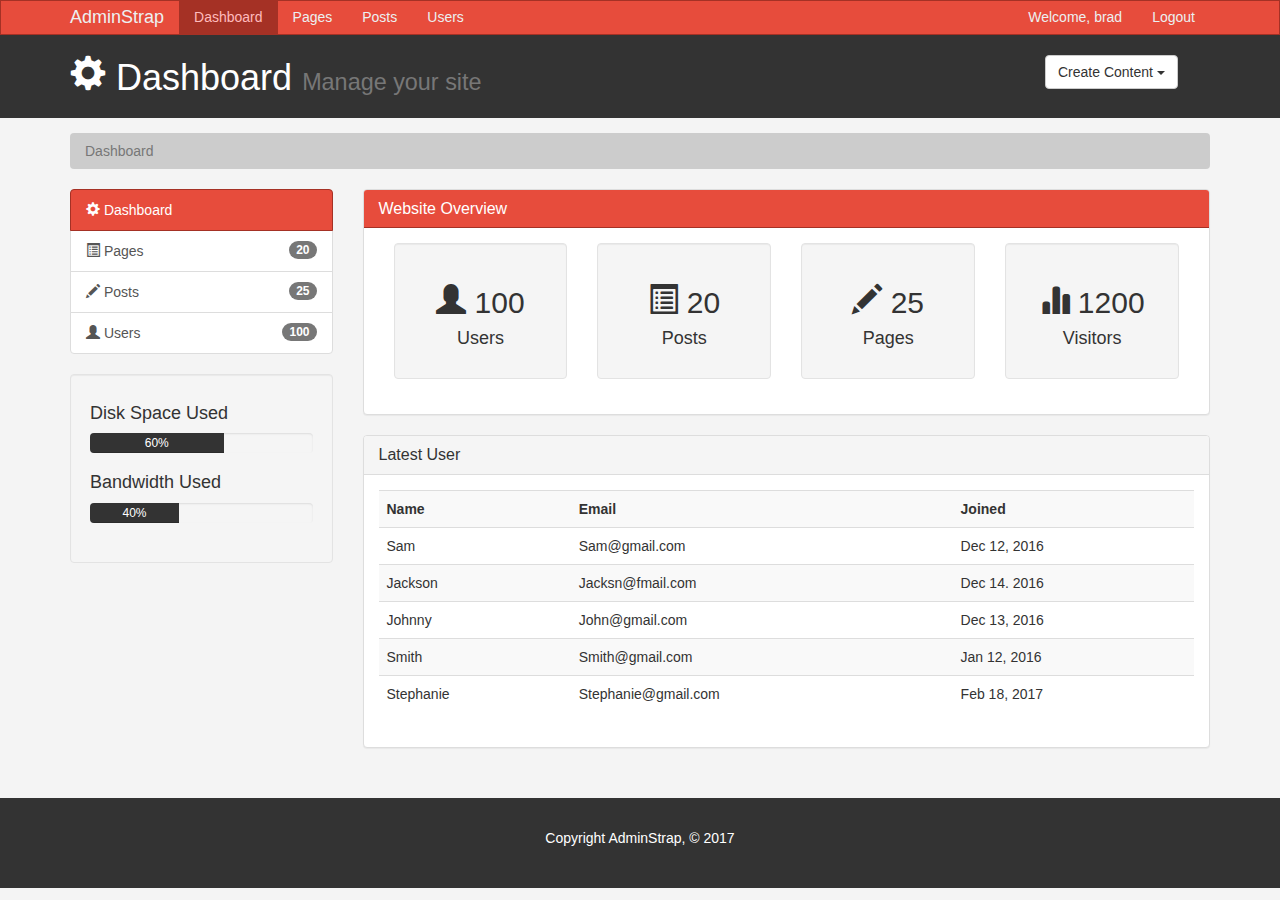
<file: website bootstra2/index.html>
<!DOCTYPE html>
<html lang="en">

<head>
    <meta charset="utf-8">
    <meta http-equiv="X-UA-Compatible" content="IE=edge">
    <meta name="viewport" content="width=device-width, initial-scale=1">
    <title>Admin Area | Dashboard</title>
    <!-- The above 3 meta tags *must* come first in the head; any other head content must come *after* these tags -->
    <title>Bootstrap 101 Template</title>

    <!-- Bootstrap -->
    <link href="css/bootstrap.min.css" rel="stylesheet">
    <link href="css/style.css" rel="stylesheet">
    <script src="http://cdn.ckeditor.com/4.6.2/standard/ckeditor.js"></script>
    <!--<link href="C:\Users\Akash\Desktop\website bootstra2\font-awesome-4.7.0\css\font-awesome.min.css" rel="stylesheet">-->
    <!-- HTML5 shim and Respond.js for IE8 support of HTML5 elements and media queries -->
    <!-- WARNING: Respond.js doesn't work if you view the page via file:// -->
    <!--[if lt IE 9]>
      <script src="https://oss.maxcdn.com/html5shiv/3.7.3/html5shiv.min.js"></script>
      <script src="https://oss.maxcdn.com/respond/1.4.2/respond.min.js"></script>
    <![endif]-->
</head>

<body>
    <nav class="navbar navbar-default">
        <div class="container">
            <div class="navbar-header">
                <button type="button" class="navbar-toggle" data-toggle="collapse" data-target=".navbar-collapse">
                    <span class="icon-bar"></span>
                    <span class="icon-bar"></span>
                    <span class="icon-bar"></span>
                    <span class="icon-bar"></span>
                </button>
                <a href="#" class="navbar-brand">AdminStrap</a>
            </div>
            <div class="navbar-collapse collapse" id="navbar">
                <ul class="nav navbar-nav">
                    <li class="active"><a href="index.html">Dashboard</a></li>
                    <li><a href="pages.html">Pages</a></li>
                    <li><a href="posts.html">Posts</a></li>
                    <li><a href="users.html">Users</a></li>
                </ul>
                <ul class="nav navbar-nav navbar-right">
                    <li><a href="#">Welcome, brad</a></li>
                    <li><a href="login.html">Logout</a></li>
                </ul>
            </div>
        </div>
    </nav>
    <!--End of Navigation-->

    <header id="header">
        <div class="container">
            <div class="row">
                <div class="col-md-10">
                    <h1><span class="glyphicon glyphicon-cog"></span> Dashboard <small>Manage your site</small></h1>
                </div>
                <div class="col-md-2">
                    <div class="dropdown create">
                        <button class="btn btn-default dropdown-toggle" type="button" id="dropdownMenu1" data-toggle="dropdown" aria-haspopup="true"
                            aria-expanded="true">Create Content
                            <span class="caret"></span>
                            </button>
                            <ul class="dropdown-menu">
                                <li><a type="button" data-toggle="modal" data-target="#addPage">Add Page</a></li>
                                <li><a href="#">Add Post</a></li>
                                <li><a href="#">Add Users</a></li>
                            </ul>
                    </div>
                    <!--End of dropdown-->
                </div>
            </div>
        </div>
    </header>
    <!--End header-->

    <section id="breadcrumb">
        <div class="container">
            <ol class="breadcrumb">
                <li class="breadcrumb-item active">Dashboard</li>
            </ol>
        </div>
    </section>

    <!--Main-->
    <section id="main">
        <div class="container">
            <div class="row">
                <div class="col-md-3">
                    <div class="list-group">
                        <a href="index.html" class="list-group-item active main-color-bg"><span class="glyphicon glyphicon-cog"></span> Dashboard</a>
                        <a href="pages.html" class="list-group-item"><span class="glyphicon glyphicon-list-alt"></span> Pages <span class="badge">20</span></a>
                        <a href="posts.html" class="list-group-item"><span class="glyphicon glyphicon-pencil"></span> Posts <span class="badge">25</span></a>
                        <a href="users.html" class="list-group-item"><span class="glyphicon glyphicon-user"></span> Users <span class="badge">100</span></a>
                    </div>

                    <div class="well">
                        <h4>Disk Space Used</h4>
                        <div class="progress">
                            <div class="progress-bar" role="progressbar" aria-valuenow="60" aria-valuemin="0" aria-valuemax="100" style="width: 60%;">
                                60%
                            </div>
                        </div>
                        <h4>Bandwidth Used</h4>
                        <div class="progress">
                            <div class="progress-bar" role="progressbar" aria-valuenow="60" aria-valuemin="0" aria-valuemax="100" style="width: 40%;">
                                40%
                            </div>
                        </div>
                    </div>
                </div>
                <div class="col-md-9">
                    <!--Website Overview-->
                    <div class="panel panel-default">
                        <div class="panel-heading main-color-bg">
                            <h3 class="panel-title">Website Overview</h3>
                        </div>
                        <div class="panel-body">
                            <div class="col-md-3">
                                <div class="well dash-box col">
                                    <h2><span class="glyphicon glyphicon-user"></span> 100</h2>
                                    <h4>Users</h4>
                                </div>
                            </div>
                            <div class="col-md-3">
                                <div class="well dash-box">
                                    <h2><span class="glyphicon glyphicon-list-alt"></span> 20</h2>
                                    <h4>Posts</h4>
                                </div>
                            </div>
                            <div class="col-md-3">
                                <div class="well dash-box">
                                    <h2><span class="glyphicon glyphicon-pencil"></span> 25</h2>
                                    <h4>Pages</h4>
                                </div>
                            </div>
                            <div class="col-md-3">
                                <div class="well dash-box">
                                    <h2><span class="glyphicon glyphicon-stats"></span> 1200</h2>
                                    <h4>Visitors</h4>
                                </div>
                            </div>
                        </div>
                    </div>
                    <!--Latest user-->
                    <div class="panel panel-default">
                        <div class="panel-heading">
                            <h3 class="panel-title">Latest User</h3>
                        </div>
                        <div class="panel-body">
                            <table class="table table-striped table-hover table-responsive">
                                <tr>
                                    <th>Name</th>
                                    <th>Email</th>
                                    <th>Joined</th>
                                </tr>
                                <tr>
                                    <td>Sam</td>
                                    <td>Sam@gmail.com</td>
                                    <td>Dec 12, 2016</td>
                                </tr>
                                <tr>
                                    <td>Jackson</td>
                                    <td>Jacksn@fmail.com</td>
                                    <td>Dec 14. 2016</td>
                                </tr>
                                <tr>
                                    <td>Johnny</td>
                                    <td>John@gmail.com</td>
                                    <td>Dec 13, 2016</td>
                                </tr>
                                <tr>
                                    <td>Smith</td>
                                    <td>Smith@gmail.com</td>
                                    <td>Jan 12, 2016</td>
                                </tr>
                                <tr>
                                    <td>Stephanie</td>
                                    <td>Stephanie@gmail.com</td>
                                    <td>Feb 18, 2017</td>
                                </tr>
                            </table>
                        </div>
                    </div>
                </div>
            </div>
        </div>
    </section>

      <footer id="footer" class="footer">
        <p>Copyright AdminStrap, &copy; 2017</p>
    </footer>

    <!--Modal-->

    <!--Add page-->
    <div class="modal fade" id="addPage" tabindex="-1" role="dialog">
        <div class="modal-dialog" role="document">
            <div class="modal-content">
                <form>
                    <div class="modal-header">
                        <button type="button" class="close" data-dismiss="modal">&times;</button>
                        <h4 class="modal-title">Add Page</h4>
                    </div>
                    <div class="modal-body">
                        <div class="form-group">
                            <label>Page Title</label>
                            <input type="text" class="form-control" placeholder="Page Title">
                        </div>
                        <div class="form-group">
                            <label>Page Body</label>
                            <textarea name="editor1" class="form-control" placeholder="Page Body"></textarea>
                        </div>
                        <div class="checkbox">
                            <label>
                            <input type="checkbox">Published</label>
                        </div>
                        <div class="form-group">
                            <label>Meta Tags</label>
                            <input type="text" class="form-control" placeholder="Add Some Tags">
                        </div>
                        <div class="form-group">
                            <label>Meta Description</label>
                            <input type="text" class="form-control" placeholder="Add Meta Description">
                        </div>
                    </div>
                    <div class="modal-footer">
                        <button type="button" class="btn btn-default" data-dismiss="modal">Close</button>
                        <button type="submit" class="btn btn-primary">Save changes</button>
                    </div>
                </form>
            </div>
        </div>
    </div>

    <script>
            CKEDITOR.replace( 'editor1' );
        </script>
    <!-- jQuery (necessary for Bootstrap's JavaScript plugins) -->
    <script src="https://ajax.googleapis.com/ajax/libs/jquery/1.12.4/jquery.min.js"></script>
    <!-- Include all compiled plugins (below), or include individual files as needed -->
    <script src="js/bootstrap.min.js"></script>
</body>

</html>
</file>
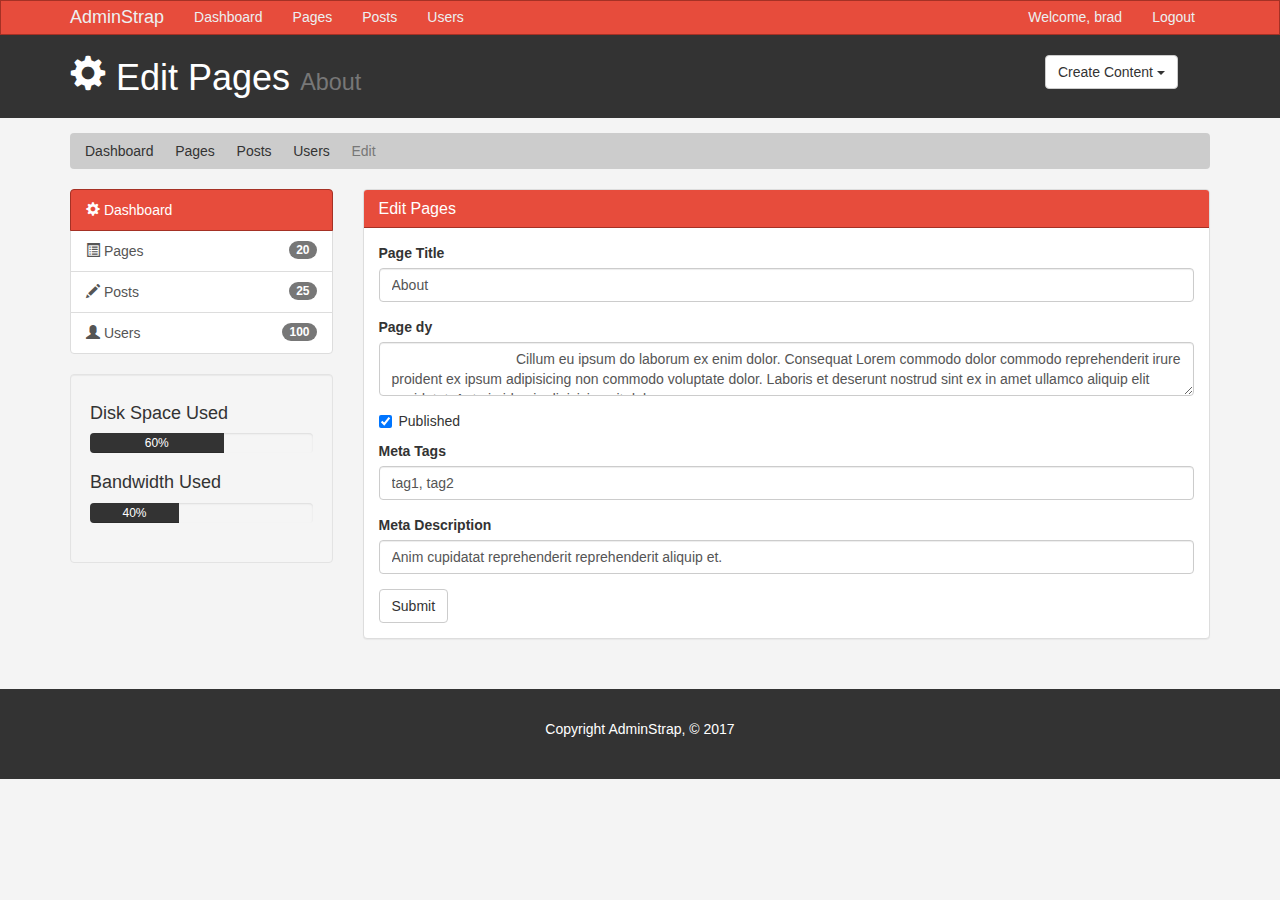
<file: website bootstra2/edit.html>
<!DOCTYPE html>
<html lang="en">

<head>
    <meta charset="utf-8">
    <meta http-equiv="X-UA-Compatible" content="IE=edge">
    <meta name="viewport" content="width=device-width, initial-scale=1">
    <title>Admin Area | Edit Page </title>
    <!-- The above 3 meta tags *must* come first in the head; any other head content must come *after* these tags -->
    <title>Bootstrap 101 Template</title>

    <!-- Bootstrap -->
    <link href="css/bootstrap.min.css" rel="stylesheet">
    <link href="css/style.css" rel="stylesheet">
    <script src="http://cdn.ckeditor.com/4.6.2/standard/ckeditor.js"></script>
    <!--<link href="C:\Users\Akash\Desktop\website bootstra2\font-awesome-4.7.0\css\font-awesome.min.css" rel="stylesheet">-->
    <!-- HTML5 shim and Respond.js for IE8 support of HTML5 elements and media queries -->
    <!-- WARNING: Respond.js doesn't work if you view the page via file:// -->
    <!--[if lt IE 9]>
      <script src="https://oss.maxcdn.com/html5shiv/3.7.3/html5shiv.min.js"></script>
      <script src="https://oss.maxcdn.com/respond/1.4.2/respond.min.js"></script>
    <![endif]-->
</head>

<body>
    <nav class="navbar navbar-default">
        <div class="container">
            <div class="navbar-header">
                <button type="button" class="navbar-toggle" data-toggle="collapse" data-target=".navbar-collapse">
                    <span class="icon-bar"></span>
                    <span class="icon-bar"></span>
                    <span class="icon-bar"></span>
                    <span class="icon-bar"></span>
                </button>
                <a href="#" class="navbar-brand">AdminStrap</a>
            </div>
            <div class="navbar-collapse collapse" id="navbar">
                <ul class="nav navbar-nav">
                    <li><a href="index.html">Dashboard</a></li>
                    <li><a href="pages.html">Pages</a></li>
                    <li><a href="posts.html">Posts</a></li>
                    <li><a href="users.html">Users</a></li>
                </ul>
                <ul class="nav navbar-nav navbar-right">
                    <li><a href="#">Welcome, brad</a></li>
                    <li><a href="login.html">Logout</a></li>
                </ul>
            </div>
        </div>
    </nav>
    <!--End of Navigation-->

    <header id="header">
        <div class="container">
            <div class="row">
                <div class="col-md-10">
                    <h1><span class="glyphicon glyphicon-cog"></span> Edit Pages <small> About</small></h1>
                </div>
                <div class="col-md-2">
                    <div class="dropdown create">
                        <button class="btn btn-default dropdown-toggle" type="button" id="dropdownMenu1" data-toggle="dropdown" aria-haspopup="true"
                            aria-expanded="true">Create Content
                            <span class="caret"></span>
                            </button>
                            <ul class="dropdown-menu">
                                <li><a type="button" data-toggle="modal" data-target="#addPage">Add Page</a></li>
                                <li><a href="#">Add Post</a></li>
                                <li><a href="#">Add Users</a></li>
                            </ul>
                    </div>
                    <!--End of dropdown-->
                </div>
            </div>
        </div>
    </header>
    <!--End header-->

    <section id="breadcrumb">
        <div class="container">
            <ol class="breadcrumb">
                <li><a href="index.html">Dashboard</a></li>
                <li><a href="pages.html">Pages</a></li>
                <li><a href="posts.html">Posts</a></li>
                <li><a href="users.html">Users</a></li>
                <li class="breadcrumb-item active">Edit</li>
            </ol>
        </div>
    </section>

    <!--Main-->
    <section id="main">
        <div class="container">
            <div class="row">
                <div class="col-md-3">
                    <div class="list-group">
                        <a href="index.html" class="list-group-item active main-color-bg"><span class="glyphicon glyphicon-cog"></span> Dashboard</a>
                        <a href="pages.html" class="list-group-item"><span class="glyphicon glyphicon-list-alt"></span> Pages <span class="badge">20</span></a>
                        <a href="posts.html" class="list-group-item"><span class="glyphicon glyphicon-pencil"></span> Posts <span class="badge">25</span></a>
                        <a href="users.html" class="list-group-item"><span class="glyphicon glyphicon-user"></span> Users <span class="badge">100</span></a>
                    </div>

                    <div class="well">
                        <h4>Disk Space Used</h4>
                        <div class="progress">
                            <div class="progress-bar" role="progressbar" aria-valuenow="60" aria-valuemin="0" aria-valuemax="100" style="width: 60%;">
                                60%
                            </div>
                        </div>
                        <h4>Bandwidth Used</h4>
                        <div class="progress">
                            <div class="progress-bar" role="progressbar" aria-valuenow="60" aria-valuemin="0" aria-valuemax="100" style="width: 40%;">
                                40%
                            </div>
                        </div>
                    </div>
                </div>
                <div class="col-md-9">
                    <!--Website Overview-->
                    <div class="panel panel-default">
                        <div class="panel-heading main-color-bg">
                            <h3 class="panel-title">Edit Pages</h3>
                        </div>
                        <div class="panel-body">
                         <form>
                             <div class="form-group">
                            <label>Page Title</label>
                            <input type="text" class="form-control" placeholder="Page Title" value="About">
                        </div>
                        <div class="form-group">
                            <label>Page dy</label>
                            <textarea name="editor1" class="form-control" placeholder="Page Body">
                                Cillum eu ipsum do laborum ex enim dolor. Consequat Lorem commodo dolor commodo reprehenderit irure proident ex ipsum adipisicing non commodo voluptate dolor. Laboris et deserunt nostrud sint ex in amet ullamco aliquip elit cupidatat. Aute in id qui adipisicing sit dolore.
                            </textarea>
                        </div>
                        <div class="checkbox">
                            <label>
                            <input type="checkbox" checked>Published</label>
                        </div>
                        <div class="form-group">
                            <label>Meta Tags</label>
                            <input type="text" class="form-control" placeholder="Add Some Tags" value="tag1, tag2">
                        </div>
                        <div class="form-group">
                            <label>Meta Description</label>
                            <input type="text" class="form-control" placeholder="Add Meta Description" value="Anim cupidatat reprehenderit reprehenderit aliquip et.">
                        </div>
                        <input type="submit" class="btn btn-default" value="Submit">
                         </form>
                        </div>
                    </div>
                </div>
            </div>
        </div>
    </section>

    <footer id="footer" class="footer">
        <p>Copyright AdminStrap, &copy; 2017</p>
    </footer>

    <!--Modal-->

    <!--Add page-->
    <div class="modal fade" id="addPage" tabindex="-1" role="dialog">
        <div class="modal-dialog" role="document">
            <div class="modal-content">
                <form>
                    <div class="modal-header">
                        <button type="button" class="close" data-dismiss="modal">&times;</button>
                        <h4 class="modal-title">Add Page</h4>
                    </div>
                    <div class="modal-body">
                        <div class="form-group">
                            <label>Page Title</label>
                            <input type="text" class="form-control" placeholder="Page Title">
                        </div>
                        <div class="form-group">
                            <label>Page Body</label>
                            <textarea name="editor1" class="form-control" placeholder="Page Body"></textarea>
                        </div>
                        <div class="checkbox">
                            <label>
                            <input type="checkbox">Published</label>
                        </div>
                        <div class="form-group">
                            <label>Meta Tags</label>
                            <input type="text" class="form-control" placeholder="Add Some Tags">
                        </div>
                        <div class="form-group">
                            <label>Meta Description</label>
                            <input type="text" class="form-control" placeholder="Add Meta Description">
                        </div>
                    </div>
                    <div class="modal-footer">
                        <button type="button" class="btn btn-default" data-dismiss="modal">Close</button>
                        <button type="submit" class="btn btn-primary">Save changes</button>
                    </div>
                </form>
            </div>
        </div>
    </div>

    <script>
        CKEDITOR.replace('editor1');
    </script>
    <!-- jQuery (necessary for Bootstrap's JavaScript plugins) -->
    <script src="https://ajax.googleapis.com/ajax/libs/jquery/1.12.4/jquery.min.js"></script>
    <!-- Include all compiled plugins (below), or include individual files as needed -->
    <script src="js/bootstrap.min.js"></script>
</body>

</html>
</file>
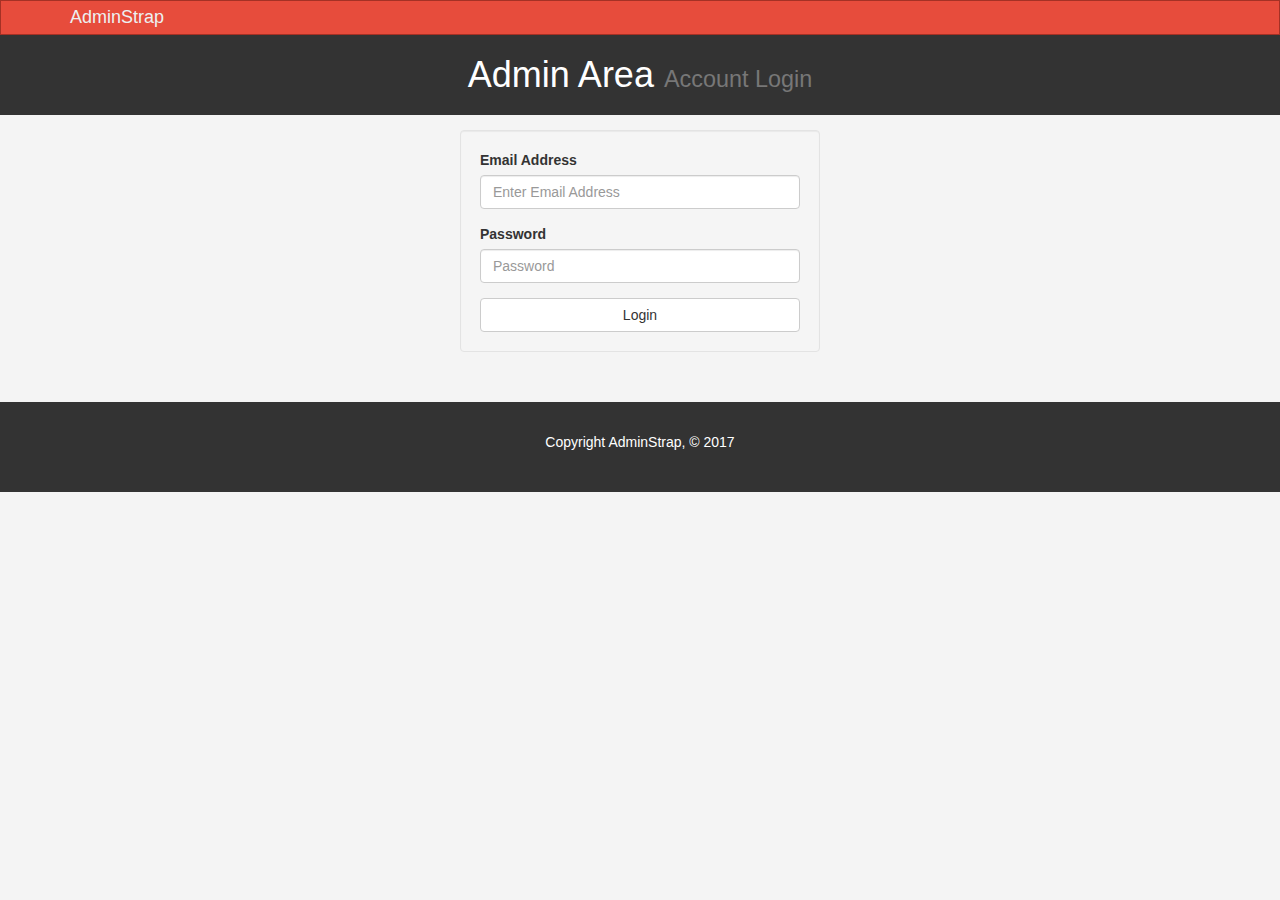
<file: website bootstra2/login.html>
<!DOCTYPE html>
<html lang="en">

<head>
    <meta charset="utf-8">
    <meta http-equiv="X-UA-Compatible" content="IE=edge">
    <meta name="viewport" content="width=device-width, initial-scale=1">
    <title>Admin Area | Accout Login </title>
    <!-- The above 3 meta tags *must* come first in the head; any other head content must come *after* these tags -->
    <title>Bootstrap 101 Template</title>

    <!-- Bootstrap -->
    <link href="css/bootstrap.min.css" rel="stylesheet">
    <link href="css/style.css" rel="stylesheet">
    <script src="http://cdn.ckeditor.com/4.6.2/standard/ckeditor.js"></script>
    <!--<link href="C:\Users\Akash\Desktop\website bootstra2\font-awesome-4.7.0\css\font-awesome.min.css" rel="stylesheet">-->
    <!-- HTML5 shim and Respond.js for IE8 support of HTML5 elements and media queries -->
    <!-- WARNING: Respond.js doesn't work if you view the page via file:// -->
    <!--[if lt IE 9]>
      <script src="https://oss.maxcdn.com/html5shiv/3.7.3/html5shiv.min.js"></script>
      <script src="https://oss.maxcdn.com/respond/1.4.2/respond.min.js"></script>
    <![endif]-->
</head>

<body>
    <nav class="navbar navbar-default">
        <div class="container">
            <div class="navbar-header">
                <button type="button" class="navbar-toggle" data-toggle="collapse" data-target=".navbar-collapse">
                    <span class="icon-bar"></span>
                    <span class="icon-bar"></span>
                    <span class="icon-bar"></span>
                    <span class="icon-bar"></span>
                </button>
                <a href="#" class="navbar-brand">AdminStrap</a>
            </div>
            <div class="navbar-collapse collapse" id="navbar">

            </div>
        </div>
    </nav>
    <!--End of Navigation-->

    <header id="header">
        <div class="container">
            <div class="row">
                <div class="col-md-12">
                    <h1 class="text-center">Admin Area <small> Account Login</small></h1>
                </div>
            </div>
        </div>
    </header>
    <!--End header-->

    <!--Main-->
    <section id="main">
        <div class="container">
            <div class="row">
                <div class="col-md-4 col-md-offset-4">
                 <form action="index.html" method="POST" role="form" class="well">
                     <div class="form-group">
                         <label for="email">Email Address</label>
                         <input type="text" id="#email" placeholder="Enter Email Address" class="form-control">
                     </div>
                     <div class="form-group">
                         <label for="password">Password</label>
                         <input type="password" id="#password" placeholder="Password" class="form-control">
                     </div>
                      <button type="submit" class="btn btn-default btn-block">Login</button>
                 </form>
                </div>
            </div>
        </div>
    </section>

    <footer id="footer" class="footer">
        <p>Copyright AdminStrap, &copy; 2017</p>
    </footer>

    <script>
        CKEDITOR.replace('editor1');
    </script>
    <!-- jQuery (necessary for Bootstrap's JavaScript plugins) -->
    <script src="https://ajax.googleapis.com/ajax/libs/jquery/1.12.4/jquery.min.js"></script>
    <!-- Include all compiled plugins (below), or include individual files as needed -->
    <script src="js/bootstrap.min.js"></script>
</body>

</html>
</file>
<file: website bootstra2/css/style.css>
body {
    background-color: #f4f4f4;
}
/*Start of Navigation*/
.navbar {
    min-height: 33px !important;
    margin-bottom: 0;
    border-radius: 0;
}
.navbar-nav > li > a, .navbar-brand {
    padding-top: 6px !important;
    padding-bottom: 0 !important;
    height: 33px;
}

.navbar-default {
  background-color: #e74c3c;
  border-color: #a53125;
  
}
.navbar-default .navbar-brand {
  color: #ecf0f1;
}
.navbar-default .navbar-brand:hover,
.navbar-default .navbar-brand:focus {
  color: #ffbbbc;
}
.navbar-default .navbar-text {
  color: #ecf0f1;
}
.navbar-default .navbar-nav > li > a {
  color: #ecf0f1;
}
.navbar-default .navbar-nav > li > a:hover,
.navbar-default .navbar-nav > li > a:focus {
  color: #ffbbbc;
}
.navbar-default .navbar-nav > .active > a,
.navbar-default .navbar-nav > .active > a:hover,
.navbar-default .navbar-nav > .active > a:focus {
  color: #ffbbbc;
  background-color: #a53125;
}
.navbar-default .navbar-nav > .open > a,
.navbar-default .navbar-nav > .open > a:hover,
.navbar-default .navbar-nav > .open > a:focus {
  color: #ffbbbc;
  background-color: #a53125;
}
.navbar-default .navbar-toggle {
  border-color: #a53125;
}
.navbar-default .navbar-toggle:hover,
.navbar-default .navbar-toggle:focus {
  background-color: #a53125;
}
.navbar-default .navbar-toggle .icon-bar {
  background-color: #ecf0f1;
}
.navbar-default .navbar-collapse,
.navbar-default .navbar-form {
  border-color: #ecf0f1;
}
.navbar-default .navbar-link {
  color: #ecf0f1;
}
.navbar-default .navbar-link:hover {
  color: #ffbbbc;
}
/*End of navigation*/

/*Custom*/
.main-color-bg {
    background-color: #e74c3c !important;
    border-color: #a53125 !important;
    color: white !important;
}
/*header*/
#header {
  background-color: #333333;
  color: #ffffff;
  padding-bottom: 10px;
  margin-bottom: 15px;
}
#header .create {
  padding-top: 20px;
}

/*breadcrub*/
.breadcrumb {
  background: #cccccc;
  color: #333333;
}
.breadcrumb a {
  color: #333333;
}

/*Progress bar*/
.progress-bar {
  background: #333333;
  color: #ffffff;
}

.dash-box {
  text-align: center;
}

/*Footer*/

#footer {
  background: #333333;
  color: #ffffff;
  text-align: center;
  padding: 30px;
  margin-top:30px;
}

#login {
  margin-top: 30px;
}
/*Media Queries*/
@media (max-width: 767px) {
  .navbar-default .navbar-nav .open .dropdown-menu > li > a {
    color: #ecf0f1;
  }
  .navbar-default .navbar-nav .open .dropdown-menu > li > a:hover,
  .navbar-default .navbar-nav .open .dropdown-menu > li > a:focus {
    color: #ffbbbc;
  }
  .navbar-default .navbar-nav .open .dropdown-menu > .active > a,
  .navbar-default .navbar-nav .open .dropdown-menu > .active > a:hover,
  .navbar-default .navbar-nav .open .dropdown-menu > .active > a:focus {
    color: #ffbbbc;
    background-color: #a53125;
  }
}
</file>
